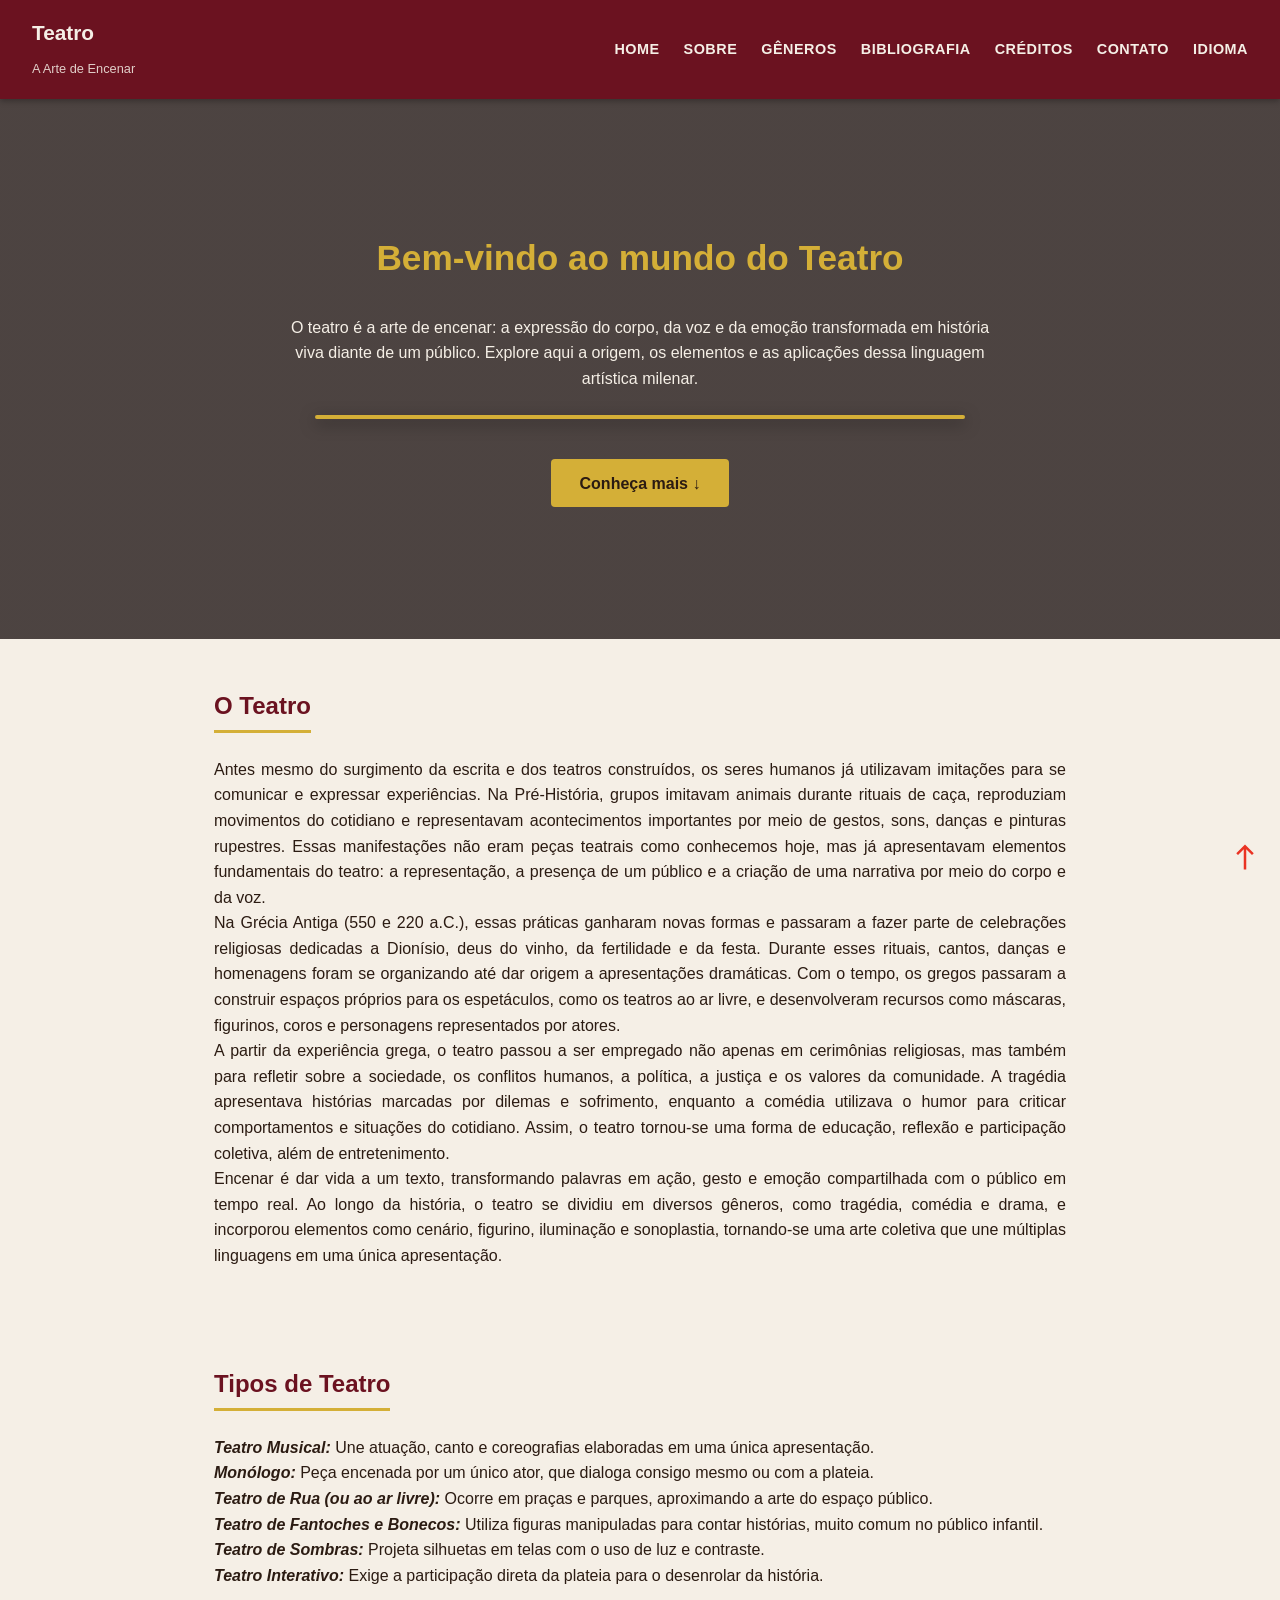
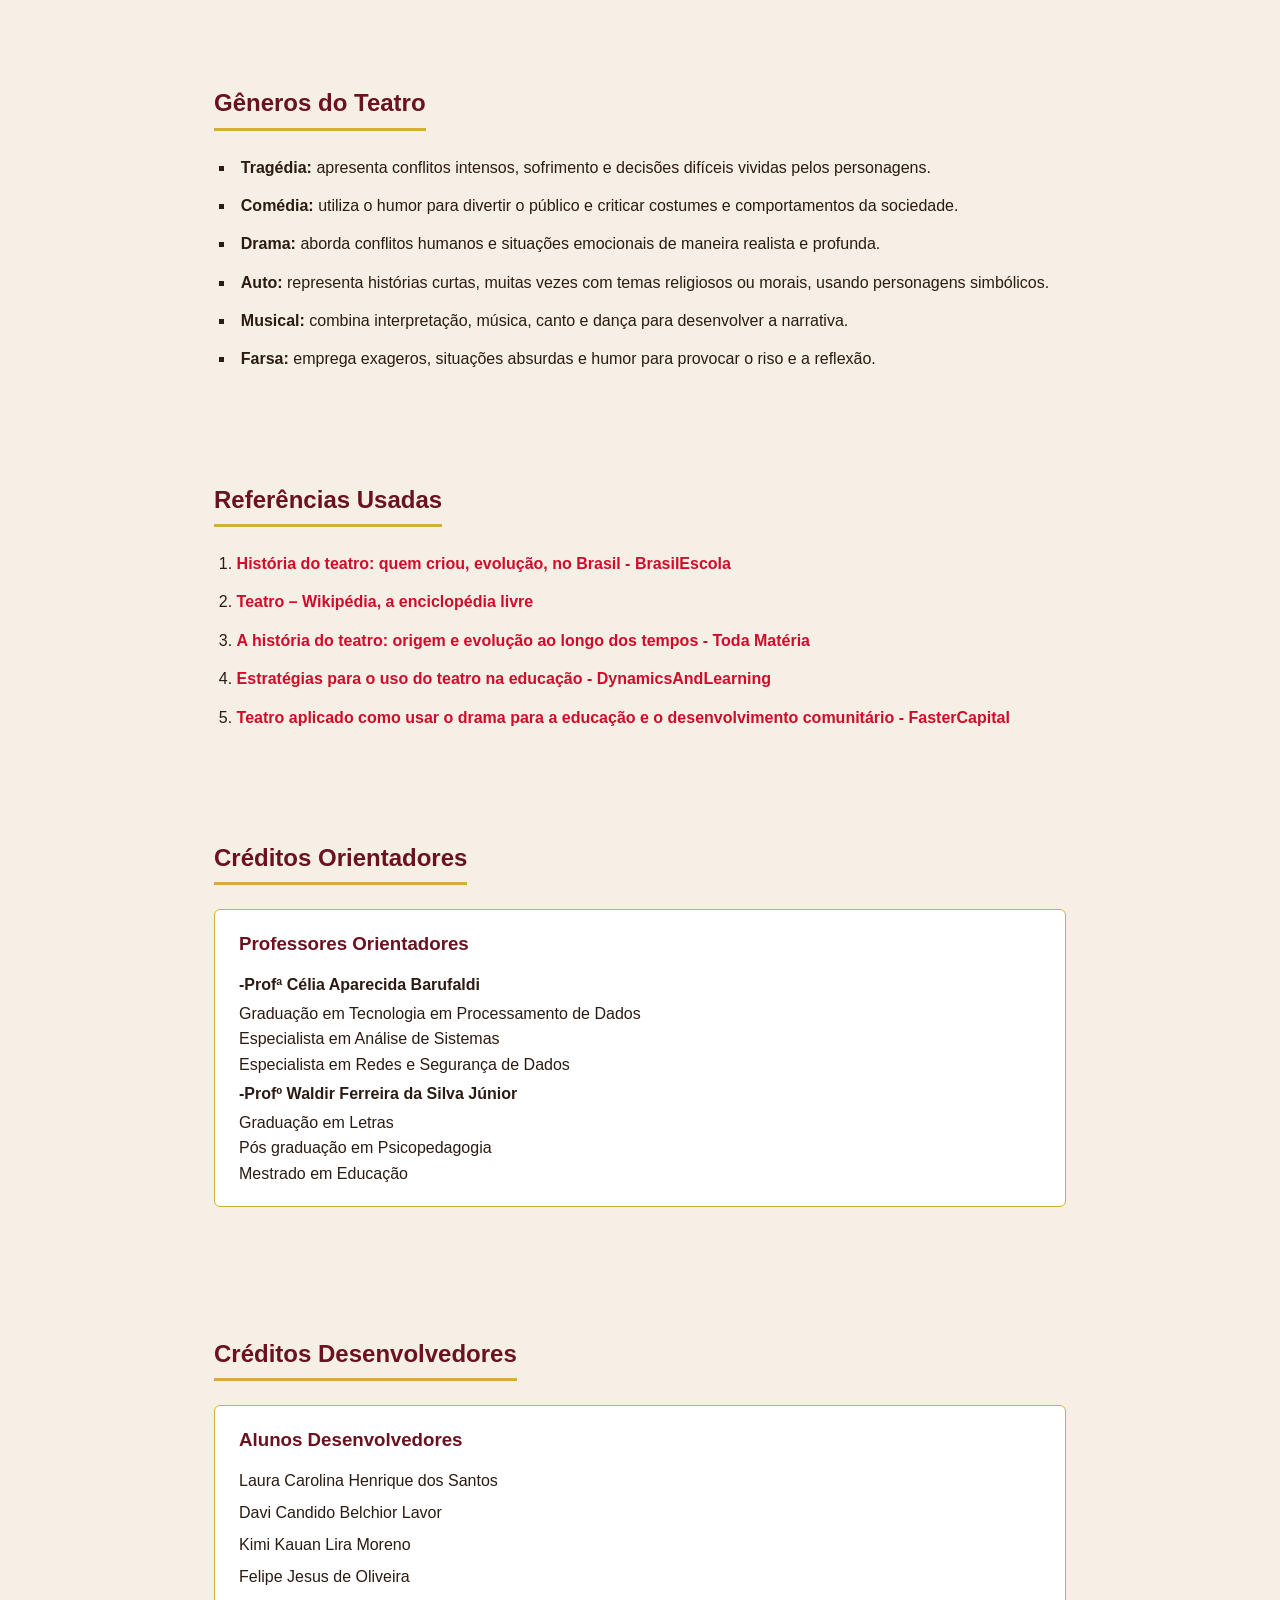
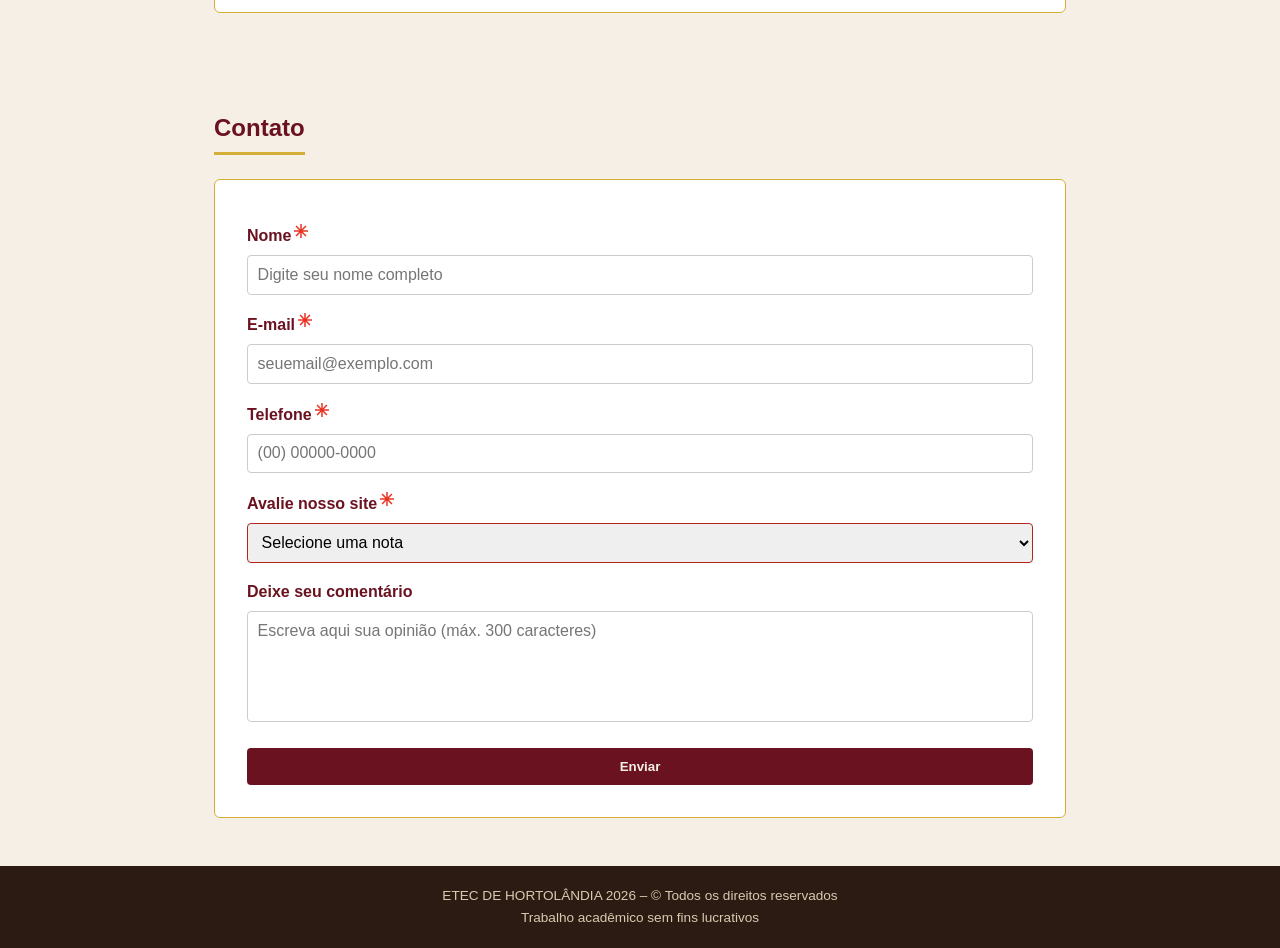
<file: index.html>
<!DOCTYPE html>
<html lang="pt-br">
<head>
  <meta charset="UTF-8">
  <meta name="viewport" content="width=device-width, initial-scale=1.0">
  <title>Teatro - A Arte de Encenar</title>
  <link rel="icon" type="image/png" href="img/teatro.png">
  <link rel="stylesheet" href="style.css">
</head>
<body>

  <header>
    <div class="logo">
      <h1>Teatro <br><small>A Arte de Encenar</small></h1>
    </div>
<!--MENU-->
    <button class="menu-toggle" type="button" aria-label="Abrir menu" aria-expanded="false" aria-controls="menu-principal">
      <span></span>
      <span></span>
      <span></span>
    </button>
    <nav id="menu-principal">
      <ul>
        <li><a href="#home">HOME</a></li>
        <li><a href="#sobre">SOBRE</a></li>
        <li><a href="#generos">GÊNEROS</a></li>
        <li><a href="#bibliografia">BIBLIOGRAFIA</a></li>

        <li class="dropdown">
          <a href="#creditos" class="dropbtn">CRÉDITOS</a>
          <ul class="dropdown-content">
            <li><a href="#orientadores">Orientadores</a></li>
            <li><a href="#desenvolvedores">Desenvolvedores</a></li>
          </ul>
        </li>
        <li><a href="#contato">CONTATO</a></li>
        <li class="dropdown">
          <a href="#" class="dropbtn">IDIOMA</a>
          <ul class="dropdown-content">
            <li><a href="index.html"><img class="lang-flag" src="img/Flag_of_Brazil.svg.webp" alt="Bandeira do Brasil"><span>PT-BR</span></a></li>
            <li><a href="index-en.html"><img class="lang-flag" src="img/Flag_of_the_United_States_(1912-1959).svg.webp" alt="Bandeira dos Estados Unidos"><span>English</span></a></li>
          </ul>
        </li>
      </ul>
    </nav>
<!--_______-->
  </header>

  <section id="home" class="pagina hero">
    <div class="conteudo-hero">
      <h2>Bem-vindo ao mundo do Teatro</h2>
      O teatro é a arte de encenar: a expressão do corpo, da voz e da emoção transformada em história viva diante de um público. Explore aqui a origem, os elementos e as aplicações dessa linguagem artística milenar.
      <div class="imagem-destaque">
        <img type="image/jpg" href="img/teatro.jpg">
      </div>

      <a href="#sobre" class="botao">Conheça mais ↓</a>
    </div>
  </section>

  <section id="sobre" class="pagina">
    <h2>O Teatro</h2>
    <p>
      Antes mesmo do surgimento da escrita e dos teatros construídos, os seres humanos
      já utilizavam imitações para se comunicar e expressar experiências. Na Pré-História,
      grupos imitavam animais durante rituais de caça, reproduziam movimentos do cotidiano
      e representavam acontecimentos importantes por meio de gestos, sons, danças e pinturas
      rupestres. Essas manifestações não eram peças teatrais como conhecemos hoje, mas já
      apresentavam elementos fundamentais do teatro: a representação, a presença de um público
      e a criação de uma narrativa por meio do corpo e da voz.
    </p>
    <p>
      Na Grécia Antiga (550 e 220 a.C.), essas práticas ganharam novas formas e passaram a fazer parte de
      celebrações religiosas dedicadas a Dionísio, deus do vinho, da fertilidade e da festa.
      Durante esses rituais, cantos, danças e homenagens foram se organizando até dar origem
      a apresentações dramáticas. Com o tempo, os gregos passaram a construir espaços próprios
      para os espetáculos, como os teatros ao ar livre, e desenvolveram recursos como máscaras,
      figurinos, coros e personagens representados por atores.
    </p>
    <p>
      A partir da experiência grega, o teatro passou a ser empregado não apenas em cerimônias
      religiosas, mas também para refletir sobre a sociedade, os conflitos humanos, a política,
      a justiça e os valores da comunidade. A tragédia apresentava histórias marcadas por dilemas
      e sofrimento, enquanto a comédia utilizava o humor para criticar comportamentos e situações
      do cotidiano. Assim, o teatro tornou-se uma forma de educação, reflexão e participação
      coletiva, além de entretenimento.
    </p>
    <p>
      Encenar é dar vida a um texto, transformando palavras em ação, gesto e emoção compartilhada
      com o público em tempo real. Ao longo da história, o teatro se dividiu em diversos gêneros,
      como tragédia, comédia e drama, e incorporou elementos como cenário, figurino, iluminação
      e sonoplastia, tornando-se uma arte coletiva que une múltiplas linguagens em uma única
      apresentação.
    </p>
  </section>

  <section id="tipos" class="pagina">
    <h2>Tipos de Teatro</h2>
    <p>
      <em>Teatro Musical:</em> Une atuação, canto e coreografias elaboradas em uma única apresentação.
    </p>
    <p>
      <em>Monólogo:</em> Peça encenada por um único ator, que dialoga consigo mesmo ou com a plateia.
    </p>
    <p>
      <em>Teatro de Rua (ou ao ar livre):</em> Ocorre em praças e parques, aproximando a arte do espaço público.
    </p>
    <p>
      <em>Teatro de Fantoches e Bonecos:</em> Utiliza figuras manipuladas para contar histórias, muito comum no público infantil.
    </p>
    <p>
      <em>Teatro de Sombras:</em> Projeta silhuetas em telas com o uso de luz e contraste.
    </p>
    <p>
      <em>Teatro Interativo:</em> Exige a participação direta da plateia para o desenrolar da história.
    </p>
  </section>

  <section id="generos" class="pagina">
    <h2>Gêneros do Teatro</h2>
    <ul class="lista-generos">
      <li><strong>Tragédia:</strong> apresenta conflitos intensos, sofrimento e decisões difíceis vividas pelos personagens.</li>
      <li><strong>Comédia:</strong> utiliza o humor para divertir o público e criticar costumes e comportamentos da sociedade.</li>
      <li><strong>Drama:</strong> aborda conflitos humanos e situações emocionais de maneira realista e profunda.</li>
      <li><strong>Auto:</strong> representa histórias curtas, muitas vezes com temas religiosos ou morais, usando personagens simbólicos.</li>
      <li><strong>Musical:</strong> combina interpretação, música, canto e dança para desenvolver a narrativa.</li>
      <li><strong>Farsa:</strong> emprega exageros, situações absurdas e humor para provocar o riso e a reflexão.</li>
    </ul>
  </section>


  <section id="bibliografia" class="pagina">
    <h2>Referências Usadas</h2>
    <ol class="lista-bibliografia">
      <li><a href="https://brasilescola.uol.com.br/artes/teatro.htm">História do teatro: quem criou, evolução, no Brasil - BrasilEscola</a></li>
      <li><a href="https://pt.wikipedia.org/wiki/Teatro">Teatro – Wikipédia, a enciclopédia livre</li>
      <li><a href="https://www.todamateria.com.br/historia-do-teatro/">A história do teatro: origem e evolução ao longo dos tempos - Toda Matéria</a></li>
      <li><a href="https://dynamicsandlearning.com/pt/post/estrategias-uso-teatro-educacao/">Estratégias para o uso do teatro na educação - DynamicsAndLearning</a></li>
      <li><a href="https://fastercapital.com/pt/contente/Teatro-aplicado--como-usar-o-drama-para-a-educacao-e-o-desenvolvimento-comunitario.html">Teatro aplicado como usar o drama para a educação e o desenvolvimento comunitário - FasterCapital</a></li>
    </ol>
  </section>


  <section id="creditos" class="pagina">
    <h2>Créditos Orientadores</h2>


      <div id="orientadores" class="bloco">
        <h3>Professores Orientadores</h3>
        <ul>
          <li><strong>-Profª Célia Aparecida Barufaldi</strong></li>
            Graduação em Tecnologia em Processamento de Dados<br>
            Especialista em Análise de Sistemas<br>
            Especialista em Redes e Segurança de Dados<br>
          <li><strong>-Profº Waldir Ferreira da Silva Júnior</strong></li>
            Graduação em Letras<br>
            Pós graduação em Psicopedagogia<br>
            Mestrado em Educação
        </ul>
      </div>

    <br><br><br><br><br>

    <h2>Créditos Desenvolvedores  </h2> 
      <div id="desenvolvedores" class="bloco">
        <h3>Alunos Desenvolvedores</h3>
        <ul>
          <li>Laura Carolina Henrique dos Santos</li>
          <li>Davi Candido Belchior Lavor</li>
          <li>Kimi Kauan Lira Moreno</li>
          <li>Felipe Jesus de Oliveira</li>
        </ul>
      </div>
   
  </section>

  
  <section id="contato" class="pagina">
    <h2>Contato</h2>

    <form class="form-contato" method="get" novalidate>
      <label for="nome">Nome<image src="img/asterisk_20dp_EA3323_FILL0_wght400_GRAD0_opsz20.svg"></label>
      <input
        type="text"
        id="nome"
        name="nome"
        placeholder="Digite seu nome completo"
        required
        minlength="3"
      >

      <label for="email">E-mail<image src="img/asterisk_20dp_EA3323_FILL0_wght400_GRAD0_opsz20.svg"></label>
      <input
        type="email"
        id="email"
        name="email"
        placeholder="seuemail@exemplo.com"
        required
      >

      <label for="telefone">Telefone<image src="img/asterisk_20dp_EA3323_FILL0_wght400_GRAD0_opsz20.svg"></label>
      <input
        type="tel"
        id="telefone"
        name="telefone"
        placeholder="(00) 00000-0000"
        pattern="\(\d{2}\)\s?\d{4,5}-\d{4}"
        required
      >

      <label for="avaliacao">Avalie nosso site<image src="img/asterisk_20dp_EA3323_FILL0_wght400_GRAD0_opsz20.svg"></label>
      <select id="avaliacao" name="avaliacao" required>
        <option value="" disabled selected>Selecione uma nota</option>
        <option value="0">0</option>
        <option value="1">1</option>
        <option value="2">2</option>
        <option value="3">3</option>
        <option value="4">4</option>
        <option value="5">5</option>
      </select>

      <label for="comentario">Deixe seu comentário</label>
      <textarea
        id="comentario"
        name="comentario"
        rows="5"
        maxlength="300"
        placeholder="Escreva aqui sua opinião (máx. 300 caracteres)"
      ></textarea>

      <button type="submit">Enviar</button>
    </form>
  </section>

  <!--ancora-->

  <a href="#" class="ancora-flutuante"><image src="img/north_24dp_EA3323_FILL0_wght400_GRAD0_opsz24.svg" width="30" height="30"></a>

  <footer>
    <p>ETEC DE HORTOLÂNDIA 2026 – &copy; Todos os direitos reservados</p>
    <p>Trabalho acadêmico sem fins lucrativos</p>
  </footer>

  <script>
    document.getElementById('comentario').style.resize = 'none';

    const menuToggle = document.querySelector('.menu-toggle');
    const menu = document.getElementById('menu-principal');

    menuToggle.addEventListener('click', function () {
      const menuAberto = menu.classList.toggle('menu-aberto');
      menuToggle.setAttribute('aria-expanded', menuAberto);
      menuToggle.setAttribute('aria-label', menuAberto ? 'Fechar menu' : 'Abrir menu');
    });

    menu.querySelectorAll('a').forEach(function (link) {
      link.addEventListener('click', function () {
        menu.classList.remove('menu-aberto');
        menuToggle.setAttribute('aria-expanded', 'false');
        menuToggle.setAttribute('aria-label', 'Abrir menu');
      });
    });

    const form = document.querySelector('.form-contato');
    form.addEventListener('submit', function (e) {
      if (!form.checkValidity()) {
        e.preventDefault();
        form.reportValidity();
      }
    });
  </script>
</body>
</html>
</file>
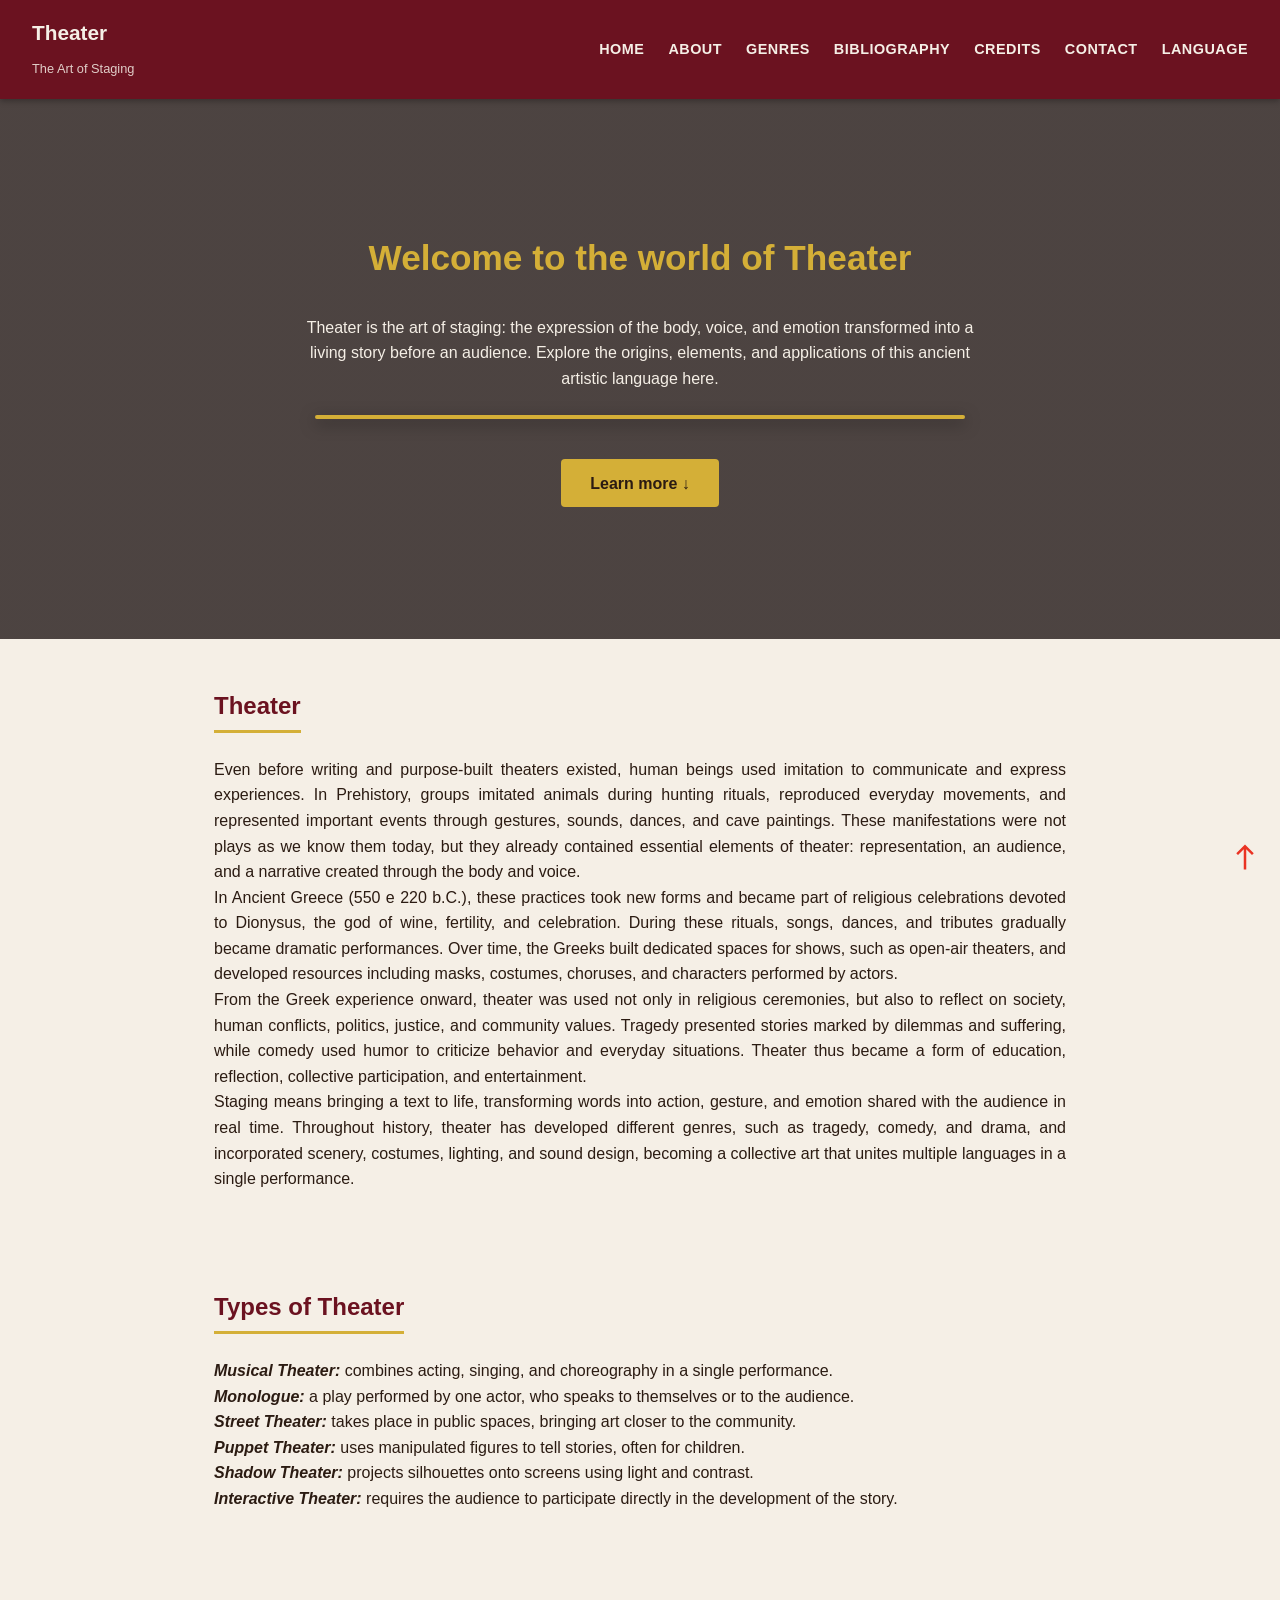
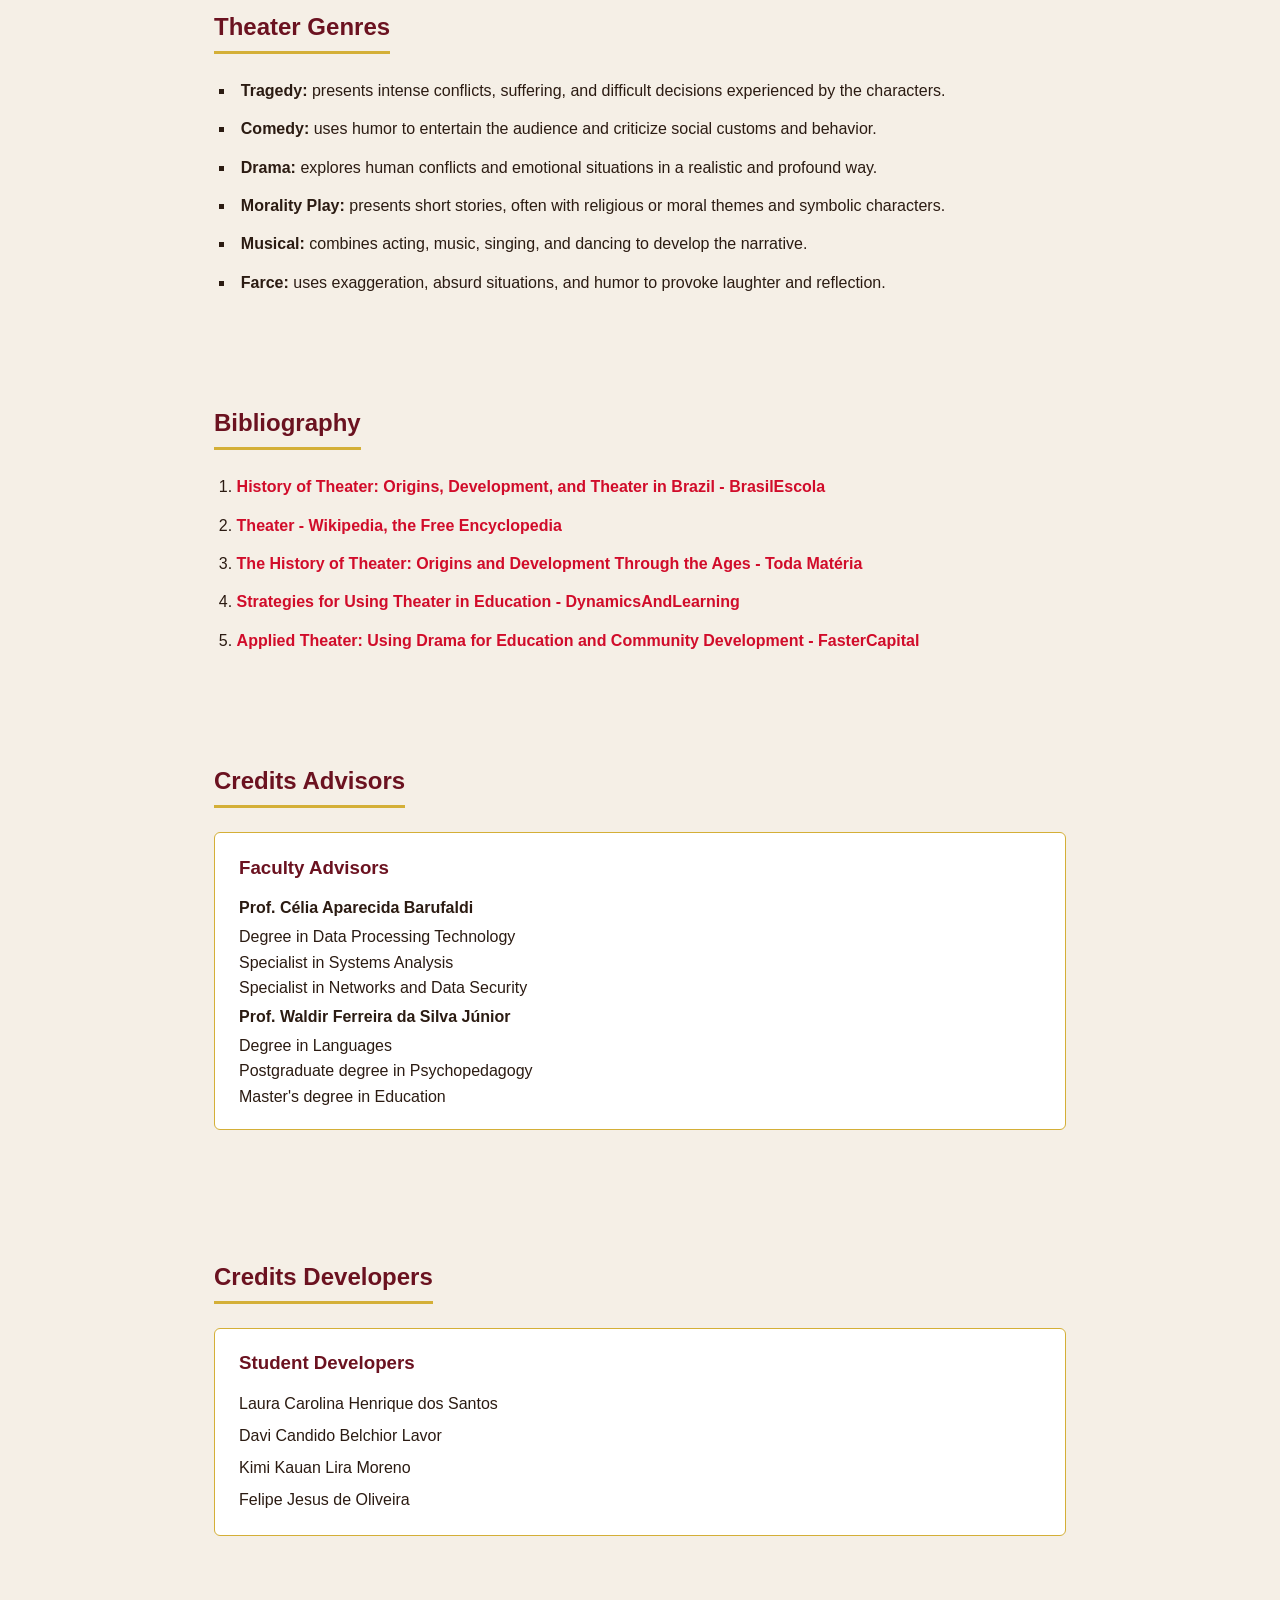
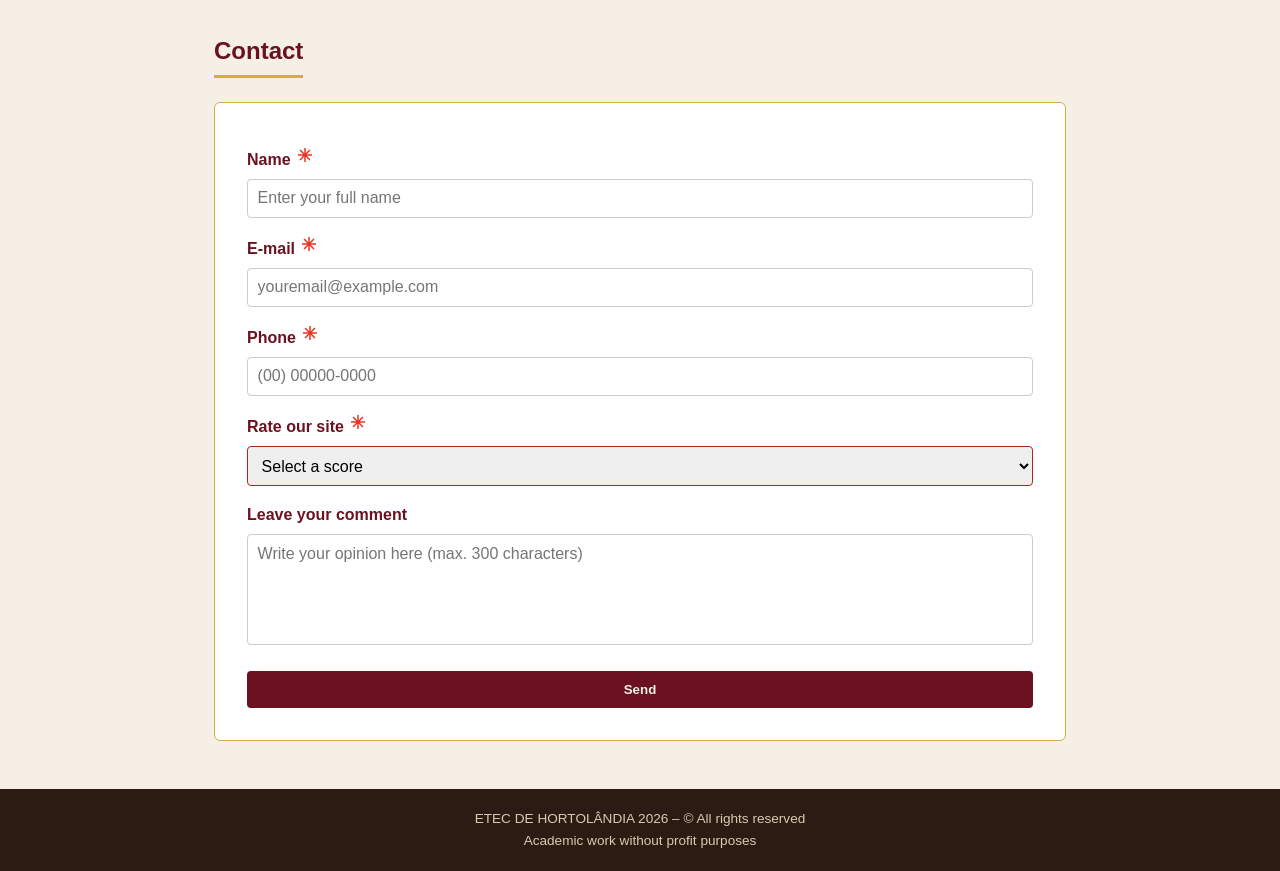
<file: index-en.html>
<!DOCTYPE html>
<html lang="en">
<head>
  <meta charset="UTF-8">
  <meta name="viewport" content="width=device-width, initial-scale=1.0">
  <title>Theater - The Art of Staging</title>
  <link rel="icon" type="image/png" href="img/teatro.png">
  <link rel="stylesheet" href="style.css">
</head>
<body>

  <header>
    <div class="logo">
      <h1>Theater <br><small>The Art of Staging</small></h1>
    </div>
<!--MENU-->
    <button class="menu-toggle" type="button" aria-label="Open menu" aria-expanded="false" aria-controls="main-menu">
      <span></span>
      <span></span>
      <span></span>
    </button>
    <nav id="main-menu">
      <ul>
        <li><a href="#home">HOME</a></li>
        <li><a href="#about">ABOUT</a></li>
        <li><a href="#genres">GENRES</a></li>
        <li><a href="#bibliography">BIBLIOGRAPHY</a></li>

        <li class="dropdown">
          <a href="#credits" class="dropbtn">CREDITS</a>
          <ul class="dropdown-content">
            <li><a href="#advisors">Advisors</a></li>
            <li><a href="#students">Developers</a></li>
          </ul>
        </li>
        <li><a href="#contact">CONTACT</a></li>
        <li class="dropdown">
          <a href="#" class="dropbtn">LANGUAGE</a>
          <ul class="dropdown-content">
            <li><a href="index.html"><img class="lang-flag" src="img/Flag_of_Brazil.svg.webp" alt="Brazilian flag"><span>PT-BR</span></a></li>
            <li><a href="index-en.html"><img class="lang-flag" src="img/Flag_of_the_United_States_(1912-1959).svg.webp" alt="United States flag"><span>English</span></a></li>
          </ul>
        </li>
      </ul>
    </nav>
<!--_______-->
  </header>

  <section id="home" class="pagina hero">
    <div class="conteudo-hero">
      <h2>Welcome to the world of Theater</h2>
      Theater is the art of staging: the expression of the body, voice, and emotion transformed into a living story before an audience. Explore the origins, elements, and applications of this ancient artistic language here.

      <div class="imagem-destaque">
        <img type="image/jpg" href="img/teatro.jpg">
      </div>

      <a href="#about" class="botao">Learn more ↓</a>
    </div>
  </section>

  <section id="about" class="pagina">
    <h2>Theater</h2>
    <p>
      Even before writing and purpose-built theaters existed, human beings used imitation
      to communicate and express experiences. In Prehistory, groups imitated animals during
      hunting rituals, reproduced everyday movements, and represented important events
      through gestures, sounds, dances, and cave paintings. These manifestations were not
      plays as we know them today, but they already contained essential elements of theater:
      representation, an audience, and a narrative created through the body and voice.
    </p>
    <p>
      In Ancient Greece (550 e 220 b.C.), these practices took new forms and became part of religious
      celebrations devoted to Dionysus, the god of wine, fertility, and celebration.
      During these rituals, songs, dances, and tributes gradually became dramatic
      performances. Over time, the Greeks built dedicated spaces for shows, such as
      open-air theaters, and developed resources including masks, costumes, choruses,
      and characters performed by actors.
    </p>
    <p>
      From the Greek experience onward, theater was used not only in religious ceremonies,
      but also to reflect on society, human conflicts, politics, justice, and community
      values. Tragedy presented stories marked by dilemmas and suffering, while comedy
      used humor to criticize behavior and everyday situations. Theater thus became a
      form of education, reflection, collective participation, and entertainment.
    </p>
    <p>
      Staging means bringing a text to life, transforming words into action, gesture,
      and emotion shared with the audience in real time. Throughout history, theater
      has developed different genres, such as tragedy, comedy, and drama, and incorporated
      scenery, costumes, lighting, and sound design, becoming a collective art that unites
      multiple languages in a single performance.
    </p>
  </section>

  <section id="types" class="pagina">
    <h2>Types of Theater</h2>
    <p><em>Musical Theater:</em> combines acting, singing, and choreography in a single performance.</p>
    <p><em>Monologue:</em> a play performed by one actor, who speaks to themselves or to the audience.</p>
    <p><em>Street Theater:</em> takes place in public spaces, bringing art closer to the community.</p>
    <p><em>Puppet Theater:</em> uses manipulated figures to tell stories, often for children.</p>
    <p><em>Shadow Theater:</em> projects silhouettes onto screens using light and contrast.</p>
    <p><em>Interactive Theater:</em> requires the audience to participate directly in the development of the story.</p>
  </section>

  <section id="genres" class="pagina">
    <h2>Theater Genres</h2>
    <ul class="lista-generos">
      <li><strong>Tragedy:</strong> presents intense conflicts, suffering, and difficult decisions experienced by the characters.</li>
      <li><strong>Comedy:</strong> uses humor to entertain the audience and criticize social customs and behavior.</li>
      <li><strong>Drama:</strong> explores human conflicts and emotional situations in a realistic and profound way.</li>
      <li><strong>Morality Play:</strong> presents short stories, often with religious or moral themes and symbolic characters.</li>
      <li><strong>Musical:</strong> combines acting, music, singing, and dancing to develop the narrative.</li>
      <li><strong>Farce:</strong> uses exaggeration, absurd situations, and humor to provoke laughter and reflection.</li>
    </ul>
  </section>

  <section id="bibliography" class="pagina">
    <h2>Bibliography</h2>
    <ol class="lista-bibliografia">
      <li><a href="https://brasilescola.uol.com.br/artes/teatro.htm">History of Theater: Origins, Development, and Theater in Brazil - BrasilEscola</a></li>
      <li><a href="https://pt.wikipedia.org/wiki/Teatro">Theater - Wikipedia, the Free Encyclopedia</a></li>
      <li><a href="https://www.todamateria.com.br/historia-do-teatro/">The History of Theater: Origins and Development Through the Ages - Toda Matéria</a></li>
      <li><a href="https://dynamicsandlearning.com/pt/post/estrategias-uso-teatro-educacao/">Strategies for Using Theater in Education - DynamicsAndLearning</a></li>
      <li><a href="https://fastercapital.com/pt/contente/Teatro-aplicado--como-usar-o-drama-para-a-educacao-e-o-desenvolvimento-comunitario.html">Applied Theater: Using Drama for Education and Community Development - FasterCapital</a></li>
    </ol>
  </section>

  <section id="credits" class="pagina">
    <h2>Credits Advisors</h2>
      <div id="advisors" class="bloco">
        <h3>Faculty Advisors</h3>
        <ul>
          <li><strong>Prof. Célia Aparecida Barufaldi</strong></li>
            Degree in Data Processing Technology<br>
            Specialist in Systems Analysis<br>
            Specialist in Networks and Data Security
          <li><strong>Prof. Waldir Ferreira da Silva Júnior</strong></li>
            Degree in Languages<br>
            Postgraduate degree in Psychopedagogy<br>
            Master's degree in Education
        </ul>
      </div>

      <br><br><br><br><br>

      <h2>Credits Developers</h2>
      <div id="students" class="bloco">
        <h3>Student Developers</h3>
        <ul>
          <li>Laura Carolina Henrique dos Santos</li>
          <li>Davi Candido Belchior Lavor</li>
          <li>Kimi Kauan Lira Moreno</li>
          <li>Felipe Jesus de Oliveira</li>
        </ul>
      </div>
    
  </section>

  <section id="contact" class="pagina">
    <h2>Contact</h2>

    <form class="form-contato" method="get" novalidate>
      <label for="nome">Name <image src="img/asterisk_20dp_EA3323_FILL0_wght400_GRAD0_opsz20.svg" alt="Required"></label>
      <input
        type="text"
        id="nome"
        name="nome"
        placeholder="Enter your full name"
        required
        minlength="3"
      >

      <label for="email">E-mail <image src="img/asterisk_20dp_EA3323_FILL0_wght400_GRAD0_opsz20.svg" alt="Required"></label>
      <input
        type="email"
        id="email"
        name="email"
        placeholder="youremail@example.com"
        required
      >

      <label for="telefone">Phone <image src="img/asterisk_20dp_EA3323_FILL0_wght400_GRAD0_opsz20.svg" alt="Required"></label>
      <input
        type="tel"
        id="telefone"
        name="telefone"
        placeholder="(00) 00000-0000"
        pattern="\(\d{2}\)\s?\d{4,5}-\d{4}"
        required
      >

      <label for="avaliacao">Rate our site <image src="img/asterisk_20dp_EA3323_FILL0_wght400_GRAD0_opsz20.svg" alt="Required"></label>
      <select id="avaliacao" name="avaliacao" required>
        <option value="" disabled selected>Select a score</option>
        <option value="0">0</option>
        <option value="1">1</option>
        <option value="2">2</option>
        <option value="3">3</option>
        <option value="4">4</option>
        <option value="5">5</option>
      </select>

      <label for="comentario">Leave your comment</label>
      <textarea
        id="comentario"
        name="comentario"
        rows="5"
        maxlength="300"
        placeholder="Write your opinion here (max. 300 characters)"
      ></textarea>

      <button type="submit">Send</button>
    </form>
  </section>

  <!--back to top-->

  <a href="#" class="ancora-flutuante"><image src="img/north_24dp_EA3323_FILL0_wght400_GRAD0_opsz24.svg" width="30" height="30" alt="Back to top"></a>

  <footer>
    <p>ETEC DE HORTOLÂNDIA 2026 – &copy; All rights reserved</p>
    <p>Academic work without profit purposes</p>
  </footer>

  <script>
    document.getElementById('comentario').style.resize = 'none';

    const menuToggle = document.querySelector('.menu-toggle');
    const menu = document.getElementById('main-menu');

    menuToggle.addEventListener('click', function () {
      const menuAberto = menu.classList.toggle('menu-aberto');
      menuToggle.setAttribute('aria-expanded', menuAberto);
      menuToggle.setAttribute('aria-label', menuAberto ? 'Close menu' : 'Open menu');
    });

    menu.querySelectorAll('a').forEach(function (link) {
      link.addEventListener('click', function () {
        menu.classList.remove('menu-aberto');
        menuToggle.setAttribute('aria-expanded', 'false');
        menuToggle.setAttribute('aria-label', 'Open menu');
      });
    });

    const form = document.querySelector('.form-contato');
    form.addEventListener('submit', function (e) {
      if (!form.checkValidity()) {
        e.preventDefault();
        form.reportValidity();
      }
    });
  </script>

</body>
</html>


</body>
</html>
</file>
<file: style.css>
* {
  margin: 0;
  padding: 0;
  box-sizing: border-box;
}

body {
  font-family: 'Segoe UI', Arial, sans-serif;
  color: #2b1b12;
  background-color: #f5efe6;
  line-height: 1.6;
}

html {
  scroll-behavior: smooth;
  scroll-padding-top: 7rem;
}

header {
  background-color: #6b1220;
  color: #f5efe6;
  display: flex;
  flex-wrap: wrap;
  justify-content: space-between;
  align-items: center;
  padding: 1rem 2rem;
  position: sticky;
  top: 0;
  z-index: 100;
  box-shadow: 0 2px 6px rgba(0, 0, 0, 0.3);
}

.ancora-flutuante {
  position: fixed;
  bottom: 20px; 
  right: 20px;    
}

a {
  text-decoration: none;
  color: #d10c2a;
  font-weight: bold;
}

.logo {
  display: flex;
  align-items: center;
  gap: 0.6rem;
}

.logo .icone {
  font-size: 2rem;
}

.logo h1 {
  font-size: 1.3rem;
  font-weight: 600;
}

.logo small {
  font-size: 0.8rem;
  font-weight: 300;
  opacity: 0.85;
}

.menu-toggle {
  display: none;
  background: transparent;
  border: 1px solid #d4af37;
  border-radius: 4px;
  padding: 0.5rem;
  cursor: pointer;
}


.menu-toggle span {
  display: block;
  width: 1.5rem;
  height: 2px;
  margin: 0.25rem;
  background-color: #f5efe6;
}

nav ul {
  list-style: none;
  display: flex;
  flex-wrap: wrap;
  gap: 1.5rem;
}

nav a {
  color: #f5efe6;
  text-decoration: none;
  font-weight: 600;
  letter-spacing: 0.5px;
  font-size: 0.9rem;
  transition: color 0.2s ease;
}

nav a:hover {
  color: #d4af37;
}


/* ===== SUB-MENU (DROPDOWN) ===== */
li.dropdown {
  position: relative;
  display: inline-block;
}

.dropdown-content {
  display: none;
  position: absolute;
  top: 100%;
  left: 0;
  background-color: #6b1220;
  min-width: 180px;
  box-shadow: 0px 8px 16px rgba(0, 0, 0, 0.3);
  z-index: 1000;
  flex-direction: column;
  gap: 0;
  padding: 0.5rem 0;
  border-radius: 0 0 6px 6px;
  border: 1px solid #d4af37;
  border-top: none;
}

.dropdown-content li {
  width: 100%;
}

.dropdown-content li a {
  display: flex;
  align-items: center;
  gap: 0.6rem;
  padding: 0.6rem 1rem;
  color: #f5efe6;
  text-decoration: none;
  font-size: 0.85rem;
  white-space: nowrap;
  transition: background-color 0.2s ease, color 0.2s ease;
}

.dropdown-content li a:hover {
  background-color: #4e0d17;
  color: #d4af37;
}

.lang-flag {
  width: 1.2rem;
  height: 1.2rem;
  object-fit: cover;
  border-radius: 2px;
  border: 1px solid rgba(255, 255, 255, 0.35);
  flex-shrink: 0;
}

/* Mostra o sub-menu ao passar o mouse */
.dropdown:hover .dropdown-content {
  display: flex;
}


.pagina {
  max-width: 900px;
  margin: 0 auto;
  padding: 3rem 1.5rem;
  scroll-margin-top: 7rem;
}

.pagina h2 {
  color: #6b1220;
  border-bottom: 3px solid #d4af37;
  display: inline-block;
  margin-bottom: 1.5rem;
  padding-bottom: 0.3rem;
}

.pagina em {
  font-weight: bold;
}

.pagina p{
  text-align: justify; 
}

.hero {
  background: linear-gradient(rgba(20, 10, 10, 0.75), rgba(20, 10, 10, 0.75)),
    url('https://images.unsplash.com/photo-1503095396549-807759245b35?auto=format&fit=crop&w=1400&q=60')
      center/cover no-repeat;
  color: #f5efe6;
  min-height: 60vh;
  max-width: 100%;
  display: flex;
  align-items: center;
  justify-content: center;
  text-align: center;
  padding: 2rem;
}

.conteudo-hero {
  max-width: 700px;
  display: flex;
  flex-direction: column;
  align-items: center;
}

.conteudo-hero h2 {
  color: #d4af37;
  border: none;
  font-size: 2.2rem;
}

/* ===== ESTILO DA IMAGEM NA HOME ===== */
.imagem-destaque {
  margin: 1.5rem 0;
  width: 100%;
  max-width: 650px;
}

.imagem-destaque img {
  width: 100%;
  height: auto;
  border-radius: 8px;
  border: 2px solid #d4af37;
  box-shadow: 0 4px 15px rgba(0, 0, 0, 0.5);
  display: block;
}

.botao {
  display: inline-block;
  margin-top: 1rem;
  padding: 0.7rem 1.8rem;
  background-color: #d4af37;
  color: #2b1b12;
  text-decoration: none;
  border-radius: 4px;
  font-weight: 600;
  transition: background-color 0.2s ease;
}

.botao:hover {
  background-color: #c19a2e;
}

.lista-generos li,
.lista-bibliografia li {
  margin-bottom: 0.8rem;
  padding-left: 0.3rem;
}

.lista-generos {
  list-style: square inside;
}

.lista-bibliografia {
  list-style: decimal inside;
}

.grupo-creditos {
  display: flex;
  flex-wrap: wrap;
  gap: 2rem;
}

.bloco {
  background-color: #fff;
  border: 1px solid #d4af37;
  border-radius: 6px;
  padding: 1.2rem 1.5rem;
  flex: 1 1 250px;
}

.bloco h3 {
  color: #6b1220;
  margin-bottom: 0.6rem;
}

.bloco ul {
  list-style: none;
}

.bloco li {
  padding: 0.2rem 0;
}


.form-contato {
  display: flex;
  flex-direction: column;
  gap: 0.4rem;
  background-color: #fff;
  border: 1px solid #d4af37;
  border-radius: 6px;
  padding: 2rem;
}

.form-contato label {
  font-weight: 600;
  color: #6b1220;
  margin-top: 0.6rem;
}

.form-contato input,
.form-contato select,
.form-contato textarea {
  padding: 0.6rem;
  border: 1px solid #ccc;
  border-radius: 4px;
  font-family: inherit;
  font-size: 1rem;
}

.form-contato textarea {
  resize: none;
}

.form-contato input:invalid:not(:placeholder-shown),
.form-contato select:invalid {
  border-color: #b3261e;
}

.form-contato button {
  margin-top: 1.2rem;
  padding: 0.7rem;
  background-color: #6b1220;
  color: #f5efe6;
  border: none;
  border-radius: 4px;
  font-weight: 600;
  cursor: pointer;
  transition: background-color 0.2s ease;
}

.form-contato button:hover {
  background-color: #4e0d17;
}


footer {
  background-color: #2b1b12;
  color: #d9c9b0;
  text-align: center;
  padding: 1.2rem;
  font-size: 0.85rem;
}


@media (max-width: 600px) {
  html,
  .pagina {
    scroll-padding-top: 12rem;
    scroll-margin-top: 12rem;
  }

  header {
    flex-direction: row;
    gap: 1rem;
  }

  .menu-toggle {
    display: block;
    margin-left: auto;
  }

  nav {
    display: none;
    width: 100%;
  }

  nav.menu-aberto {
    display: block;
  }

  nav ul {
    flex-direction: column;
    gap: 0;
    width: 100%;
    padding-top: 0.75rem;
  }

  nav > ul > li {
    width: 100%;
    text-align: center;
    border-top: 1px solid rgba(212, 175, 55, 0.35);
  }

  nav > ul > li > a {
    display: block;
    padding: 0.65rem;
  }

  .dropdown-content {
    position: static;
    display: flex;
    box-shadow: none;
    border: none;
    background-color: #4e0d17;
  }

  .grupo-creditos {
    flex-direction: column;
  }
}
</file>
